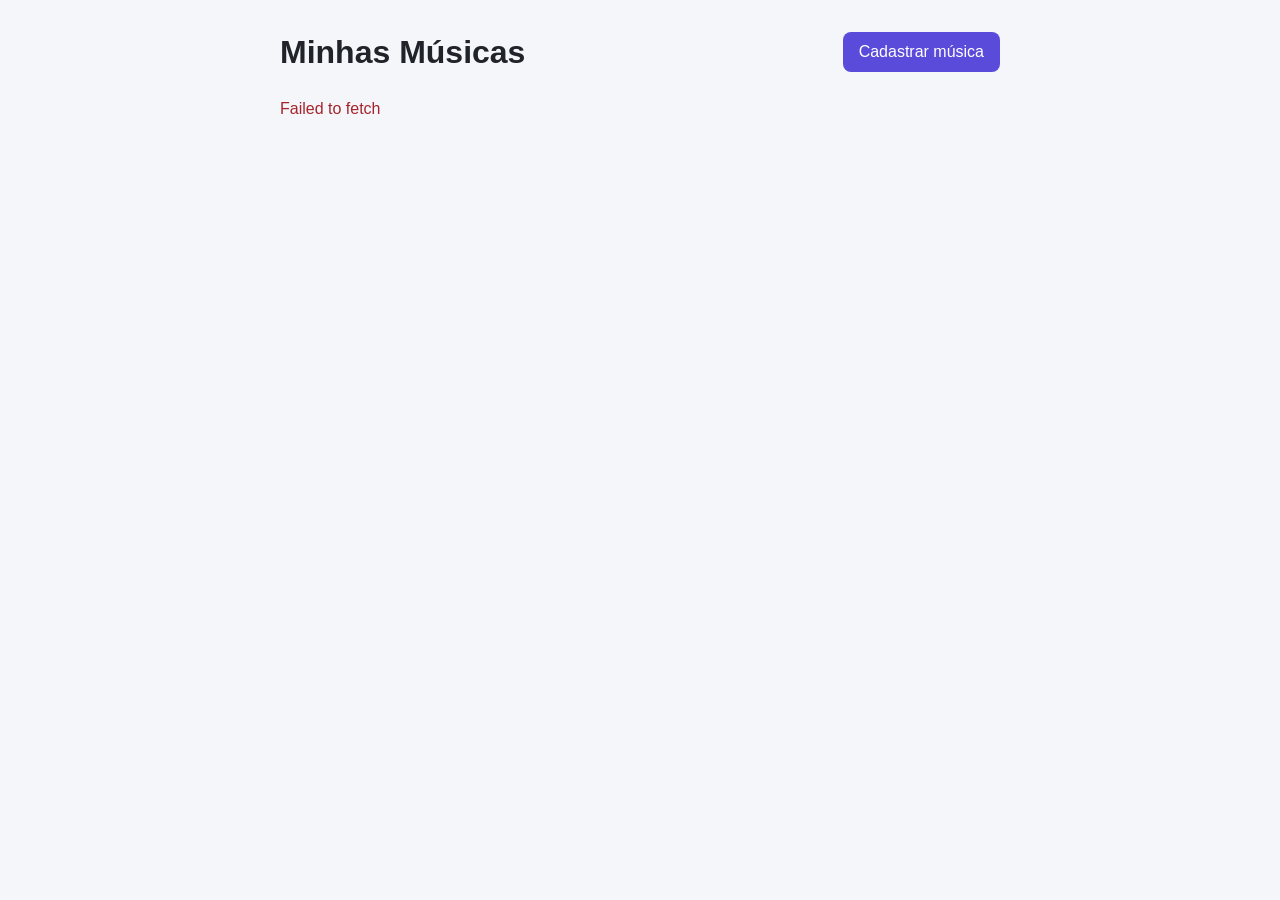
<file: index.html>
<!doctype html>
<html lang="pt-BR">
<head>
    <meta charset="UTF-8">
    <meta name="viewport" content="width=device-width, initial-scale=1.0">
    <title>Minhas Músicas</title>
    <link rel="stylesheet" href="index.css">
</head>
<body>
    <header class="cabecalho">
        <h1>Minhas Músicas</h1>
        <a class="botao-link" href="cadastrar.html">Cadastrar música</a>
    </header>
    <main>
        <p id="mensagem" class="mensagem" role="status"></p>
        <section id="listaMusicas" aria-label="Lista de músicas"></section>
    </main>
    <script src="index.js"></script>
</body>
</html>
</file>
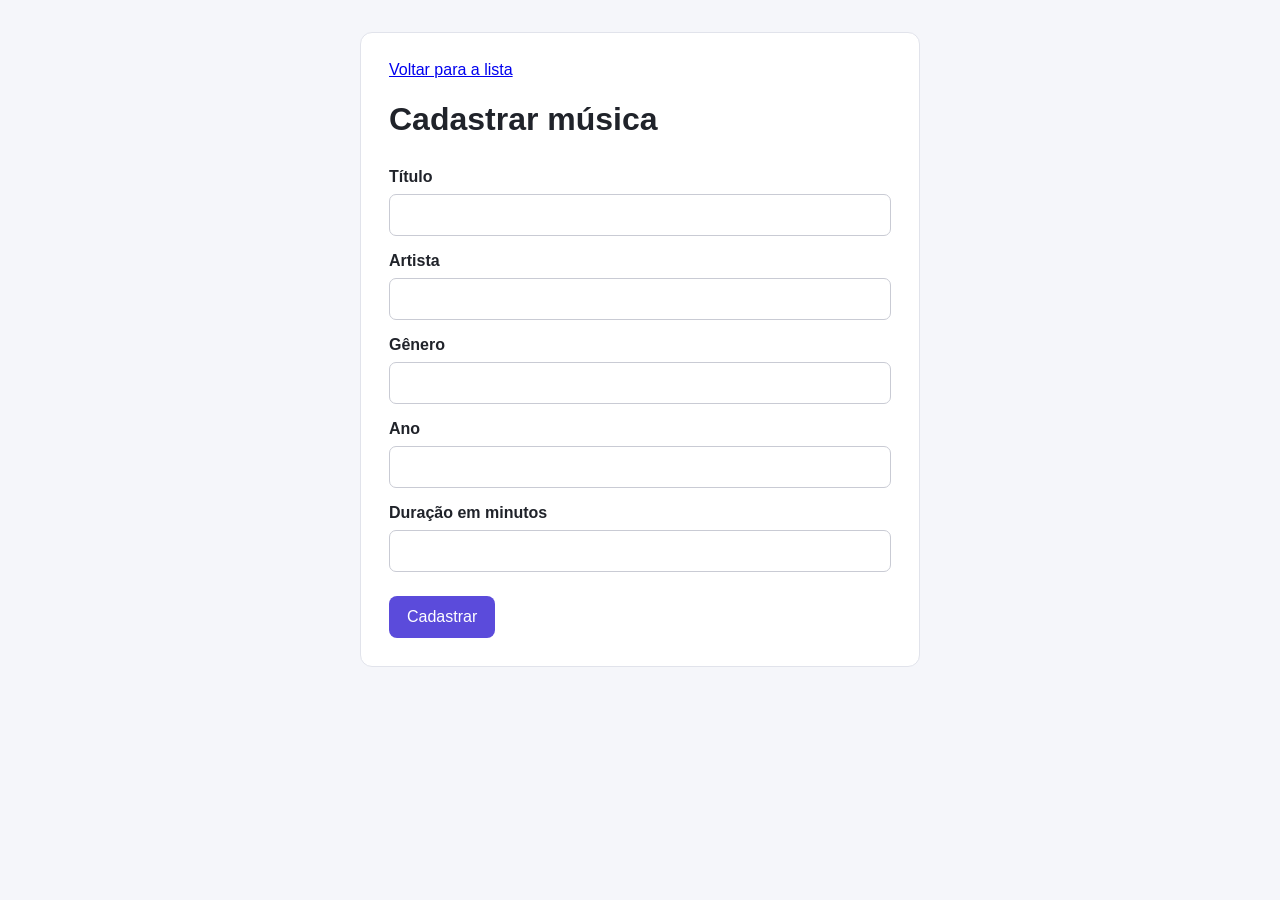
<file: cadastrar.html>
<!doctype html>
<html lang="pt-BR">
<head>
    <meta charset="UTF-8">
    <meta name="viewport" content="width=device-width, initial-scale=1.0">
    <title>Cadastrar música | Minhas Músicas</title>
    <link rel="stylesheet" href="cadastrar.css">
</head>
<body>
    <main class="pagina-formulario">
        <a href="index.html">Voltar para a lista</a>
        <h1>Cadastrar música</h1>
        <p id="mensagem" class="mensagem" role="status"></p>
        <div class="campos">
            <label for="titulo">Título</label>
            <input type="text" id="titulo" maxlength="100">

            <label for="artista">Artista</label>
            <input type="text" id="artista" maxlength="100">

            <label for="genero">Gênero</label>
            <input type="text" id="genero" maxlength="50">

            <label for="ano">Ano</label>
            <input type="number" id="ano" min="1" step="1">

            <label for="duracao">Duração em minutos</label>
            <input type="number" id="duracao" min="1" step="1">
        </div>
        <button id="botaoCadastrar" type="button">Cadastrar</button>
    </main>
    <script src="cadastrar.js"></script>
</body>
</html>
</file>
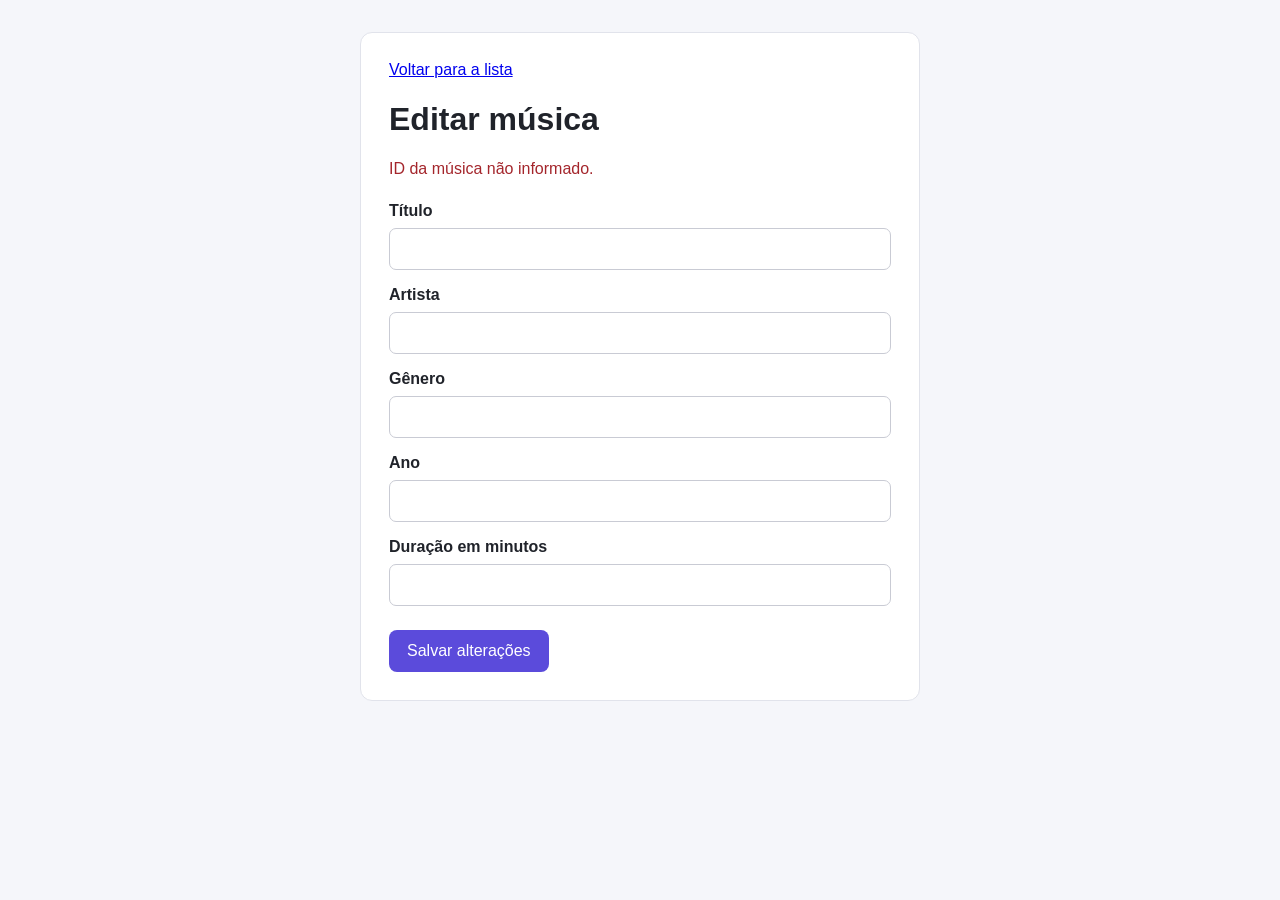
<file: editar.html>
<!doctype html>
<html lang="pt-BR">
<head>
    <meta charset="UTF-8">
    <meta name="viewport" content="width=device-width, initial-scale=1.0">
    <title>Editar música | Minhas Músicas</title>
    <link rel="stylesheet" href="editar.css">
</head>
<body>
    <main class="pagina-formulario">
        <a href="index.html">Voltar para a lista</a>
        <h1>Editar música</h1>
        <p id="mensagem" class="mensagem" role="status"></p>
        <div class="campos">
            <label for="titulo">Título</label>
            <input type="text" id="titulo" maxlength="100">

            <label for="artista">Artista</label>
            <input type="text" id="artista" maxlength="100">

            <label for="genero">Gênero</label>
            <input type="text" id="genero" maxlength="50">

            <label for="ano">Ano</label>
            <input type="number" id="ano" min="1" step="1">

            <label for="duracao">Duração em minutos</label>
            <input type="number" id="duracao" min="1" step="1">
        </div>
        <button id="botaoSalvar" type="button">Salvar alterações</button>
    </main>
    <script src="editar.js"></script>
</body>
</html>
</file>
<file: index.css>
:root {
    color-scheme: light;
    font-family: Arial, sans-serif;
    color: #20232a;
    background: #f5f6fa;
    font-synthesis: none;
}

* {
    box-sizing: border-box;
}

body {
    max-width: 760px;
    margin: 0 auto;
    padding: 32px 20px;
}

.cabecalho {
    display: flex;
    align-items: center;
    justify-content: space-between;
    gap: 16px;
    margin-bottom: 28px;
}

h1 {
    margin: 0;
    font-size: 2rem;
}

.botao-link,
button {
    border: 0;
    border-radius: 8px;
    padding: 11px 16px;
    font: inherit;
    text-decoration: none;
    cursor: pointer;
}

.botao-link {
    color: #fff;
    background: #5b4bdb;
}

#listaMusicas {
    display: grid;
    gap: 14px;
}

.musica {
    padding: 20px;
    border: 1px solid #e1e3eb;
    border-radius: 12px;
    background: #fff;
    box-shadow: 0 3px 12px #20232a0d;
}

.musica h2 {
    margin: 0 0 8px;
}

.artista {
    margin: 0 0 6px;
    color: #555b66;
}

.detalhes {
    margin: 0;
    color: #737986;
}

.acoes {
    display: flex;
    gap: 10px;
    margin-top: 16px;
}

.editar {
    color: #4c40c4;
}

.apagar {
    color: #a4262c;
    background: #fff0f0;
}

.mensagem {
    color: #a4262c;
}

@media (max-width: 520px) {
    .cabecalho {
        align-items: flex-start;
        flex-direction: column;
    }
}
</file>
<file: cadastrar.css>
:root {
    font-family: Arial, sans-serif;
    color: #20232a;
    background: #f5f6fa;
}

* {
    box-sizing: border-box;
}

body {
    margin: 0;
    padding: 32px 20px;
}

.pagina-formulario {
    max-width: 560px;
    margin: 0 auto;
    padding: 28px;
    border: 1px solid #e1e3eb;
    border-radius: 12px;
    background: #fff;
}

h1 {
    margin: 22px 0;
}

.campos {
    display: grid;
    gap: 8px;
}

label {
    margin-top: 8px;
    font-weight: 600;
}

input {
    width: 100%;
    padding: 11px;
    border: 1px solid #c9cbd4;
    border-radius: 7px;
    font: inherit;
}

button {
    margin-top: 24px;
    border: 0;
    border-radius: 8px;
    padding: 12px 18px;
    color: #fff;
    background: #5b4bdb;
    font: inherit;
    cursor: pointer;
}

.mensagem {
    color: #a4262c;
}
</file>
<file: editar.css>
:root {
    font-family: Arial, sans-serif;
    color: #20232a;
    background: #f5f6fa;
}

* {
    box-sizing: border-box;
}

body {
    margin: 0;
    padding: 32px 20px;
}

.pagina-formulario {
    max-width: 560px;
    margin: 0 auto;
    padding: 28px;
    border: 1px solid #e1e3eb;
    border-radius: 12px;
    background: #fff;
}

h1 {
    margin: 22px 0;
}

.campos {
    display: grid;
    gap: 8px;
}

label {
    margin-top: 8px;
    font-weight: 600;
}

input {
    width: 100%;
    padding: 11px;
    border: 1px solid #c9cbd4;
    border-radius: 7px;
    font: inherit;
}

button {
    margin-top: 24px;
    border: 0;
    border-radius: 8px;
    padding: 12px 18px;
    color: #fff;
    background: #5b4bdb;
    font: inherit;
    cursor: pointer;
}

.mensagem {
    color: #a4262c;
}
</file>
